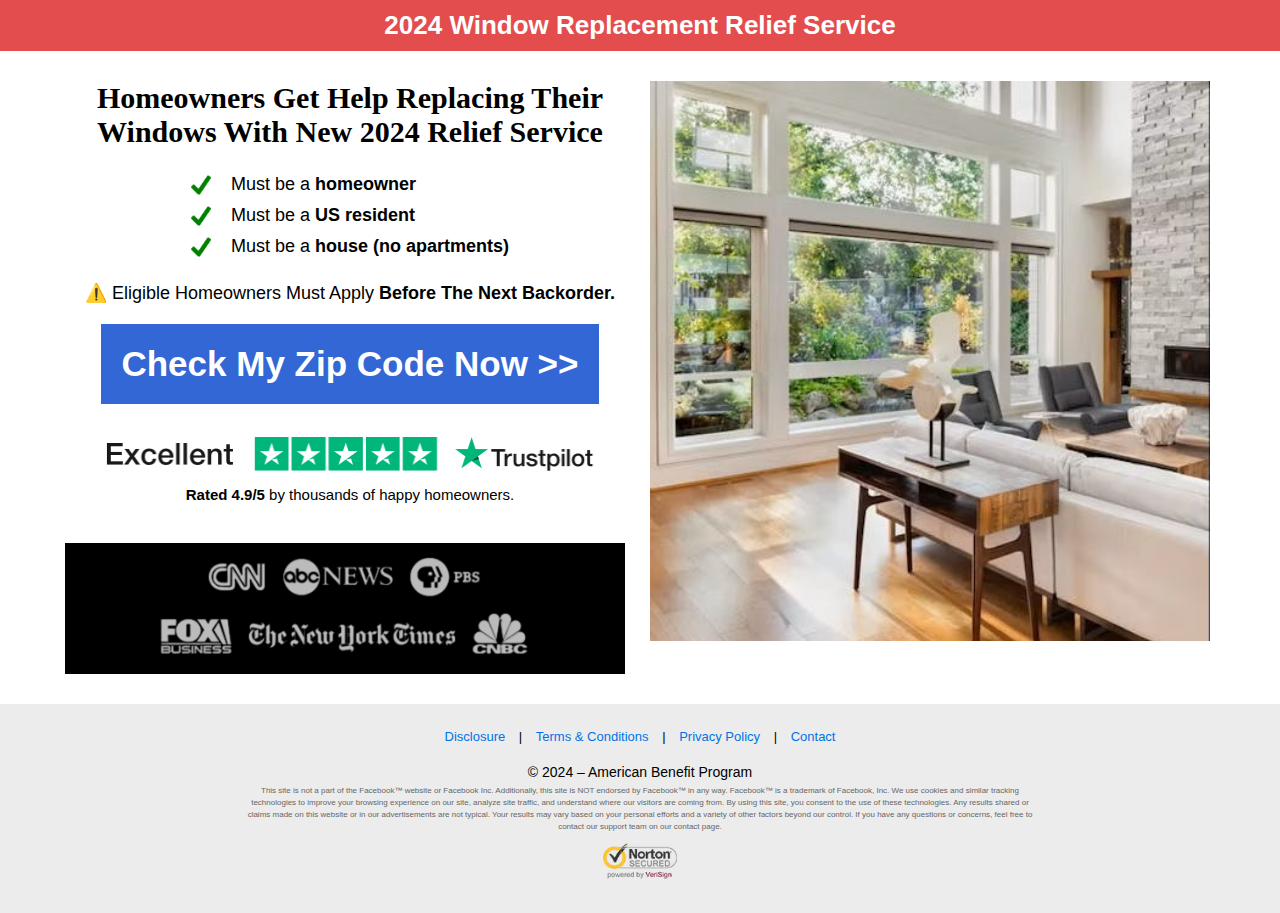
<file: index.html>
<!DOCTYPE html>
<html lang="en">
  <head>
    <meta charset="UTF-8" />
    <meta name="viewport" content="width=device-width, initial-scale=1.0" />
    <title>2024 Window Replacement Relief Service</title>
    <script type="text/javascript" src="https://visit.americanbenefitprogramme.com/track.js" async></script>
    <script>
      !(function (f, b, e, v, n, t, s) {
        if (f.fbq) return;
        n = f.fbq = function () {
          n.callMethod
            ? n.callMethod.apply(n, arguments)
            : n.queue.push(arguments);
        };
        if (!f._fbq) f._fbq = n;
        n.push = n;
        n.loaded = !0;
        n.version = "2.0";
        n.queue = [];
        t = b.createElement(e);
        t.async = !0;
        t.src = v;
        s = b.getElementsByTagName(e)[0];
        s.parentNode.insertBefore(t, s);
      })(
        window,
        document,
        "script",
        "https://connect.facebook.net/en_US/fbevents.js"
      );
      fbq("init", "3912294915721860");
      fbq("track", "PageView");
    </script>
    <style>
    /* Global Reset */
* {
    margin: 0;
    padding: 0;
    box-sizing: border-box;
}

/* Body styling */
body {
    font-family: sans-serif;
    background-color: white;
}

/* Header styling */
.header {
    background-color: rgb(227, 77, 78);
    padding: 10px;
    text-align: center;
    color: white;
    font-size: 13px;
}

/* Main content container */
.main-content {
    display: flex;
    justify-content: space-between;
    align-items: flex-start;
    max-width: 1200px;  /* Locking the layout to avoid unwanted stretching */
    margin: 0 auto;  /* Center the content */
    padding: 30px;
    gap: 20px; /* Adds space between left and right sections */
}

/* Left section styling */
.left {
    width: 70%;  /* Ensure the layout doesn't stretch unevenly */
    text-align: center;
    /* padding: 1rem; /* Add some padding for spacing */
} 

.left h2 {
    font-size: 30px;
    font-family: 'Libre Baskerville', serif;
}

/* Checklist styling */
.checklist {
    list-style: none;
    margin: 15px auto;
    padding: 0;
    text-align: left;
}

.checklist li {
    font-size: 18px;
    margin: 10px 0;
    position: relative;
    padding-left: 40px;
}

.checklist li::before {
    content: '';
    position: absolute;
    left: 0;
    top: 50%;
    transform: translateY(-50%);
    width: 20px;
    height: 20px;
    background-image: url('images/tick.png');  /* Ensure the path is correct */
    background-size: cover;
}

/* Warning text */
.warning {
    font-size: 18px;
    margin-bottom: 20px;
}

/* Call-to-action button */
.zip-btn {
    background-color: #3367d6;
    color: white;
    padding: 20px;
    border: none;
    font-size: 35px;
    cursor: pointer;
    margin: 20px auto; /* Center button and add margin */
    display: block;
    max-width: 900px; /* Limit the button width */
    height: 80px; /* Default height */
}

/* Reviews section */
.reviews {
    font-size: 15px;
    margin-bottom: 20px;
    text-align: center;
}

.reviews img {
    width: 100px;
    vertical-align: middle;
}

/* Logos section */
.logos {
    display: flex;
    justify-content: center;
}

.logos img {
    width: 80px;
    margin-right: 10px;
    margin-top: 20px;
}

/* Right section styling */
.right {
    width: 50%;  /* Ensure the layout doesn't stretch unevenly */
}

.right img {
    width: 100%;  /* Make the image responsive to the container */
    max-height: 560px;  /* Limit the height of the image */
    height: auto;  /* Maintain aspect ratio */
    object-fit: cover;  /* This ensures the image covers the area while preserving aspect ratio */
}

.bbb-logo {
    width: 50%;
    margin-top: 10px;
}

/* Footer styling */
footer {
    background-color: #ececec;
    text-align: center;
    padding: 20px 30px;
}

footer p {
    margin: 5px 0;
}

footer a {
    color: #0073e6;
    text-decoration: none;
    margin: 0 10px;
}

footer img {
    width: 100px;
    margin: 10px 5px;
}

/* Media Queries for Responsiveness */
/* Media Queries for Responsiveness */
@media screen and (min-width: 1200px) {
    .main-content {
        max-width: 1200px;  /* Locking the layout to avoid unwanted stretching */
    }

    .left, .right {
        width: 50%;  /* Ensure the layout doesn't stretch unevenly */
    }
}

/* Responsive design for smaller screens */
@media screen and (max-width: 768px) {
    .main-content {
        flex-direction: column;  /* Stack sections vertically */
        align-items: center;      /* Center align items */
        padding: 10px;           /* Adjust padding */
    }

    .left, .right {
        width: 100%;  /* Full width on smaller screens */
        margin: 10px 0;  /* Add some vertical spacing between sections */
    }

    .left {
        padding: 1rem; /* Optional: Add some padding */
    }

    .zip-btn {
        font-size: 1.5rem;  /* Larger font size for button */
        height: 60px;       /* Fixed height */
        margin: 20px 0;     /* Add margin for spacing */
    }

    .checklist li {
        font-size: 16px;  /* Slightly larger font size for checklist items */
    }

    .right img {
        display: none;  /* Hide image on smaller screens */
    }

    .warning strong {
        display: block; /* Block display for better alignment */
        margin: 0; /* Remove margin */
        text-align: center; /* Center align text */
    }
}

/* Additional styling for very small screens */
@media screen and (max-width: 480px) {
    .header {
        font-size: 8px;  /* Smaller header font */
    }

    .left h2 {
        font-size: 25px;  /* Smaller h2 font */
    }

    .zip-btn {
        font-size: 22px;  /* Smaller button font */
        height: 70px;     /* Smaller button height */
        width: 100%; /* Ensure the button fills the width */
    }

    .checklist li {
        font-size: 15px;  /* Smaller checklist item font */
    }
}
    </style>
    <noscript
      ><img
        height="1"
        width="1"
        style="display: none"
        src="https://www.facebook.com/tr?id=3912294915721860&ev=PageView&noscript=1"
    /></noscript>
    <!-- End WINDOW Meta Pixel Code -->
  </head>
  <body>
    <div class="header">
      <h1><strong>2024 Window Replacement Relief Service</strong></h1>
    </div>

    <div class="main-content">
      <div class="left">
        <h2>
          Homeowners Get Help Replacing Their Windows With New 2024 Relief
            Service
        </h2>
        <div style="display: flex;">
          <ul class="checklist">
            <li>Must be a <strong>homeowner</strong></li>
            <li>Must be a <strong>US resident</strong></li>
            <li>Must be a <strong>house (no apartments)</strong></li>
          </ul>
        </div>

        <p class="warning">
          ⚠️ Eligible Homeowners Must Apply <strong>Before The Next Backorder.</strong></p>
          <a href="https://visit.americanbenefitprogramme.com/click" target="_blank" style="text-decoration: none;">
            <button class="zip-btn" onclick="fbq('track', 'InitiateCheckout');">
                <strong>Check My Zip Code Now &gt;&gt;</strong>
            </button>
        </a>
          
        </button>

        <div class="reviews">
          <img src="images/reviewsimg.jfif" style="width: 90%"; />
          <p><strong>Rated 4.9/5</strong> by thousands of happy homeowners.</p>
        </div>

        <div class="logos">
          <img
            src="images/noew.png"
            alt="Fox Business"
            style="width: 100%; background-color: black"
          />
        </div>
      </div>

      <div class="right">
        <img src="images/home.jpeg" alt="Window Replacement Image" />
      </div>
    </div>
    <footer>
      <div style="font-size: 13px;;">
      <p>
        <a href="disclosure.html">Disclosure</a> | <a href="terms.html">Terms & Conditions</a> |
        <a href="privacy.html">Privacy Policy</a> | <a href="contact.html">Contact</a>
      </p>
      <p style="padding-top: 15px; font-size: 14px;">© 2024 –  American Benefit Program </p>
      <p  class="disclaimer" style="font-size: 8px; /* Tiny font size */
      max-width: 800px; /* Max width of 800px */
      margin: 0 auto; /* Centers the disclaimer */
      text-align: center; /* Aligns text in the center */
      color: #666; /* Optional: Makes the text color a bit lighter */
      line-height: 1.5; /* Optional: Improves readability */">This site is not a part of the Facebook™ website or Facebook Inc. Additionally, this site is NOT endorsed by Facebook™ in any way. Facebook™ is a trademark of Facebook, Inc.
        We use cookies and similar tracking technologies to improve your browsing experience on our site, analyze site traffic, and understand where our visitors are coming from. By using this site, you consent to the use of these technologies.
        Any results shared or claims made on this website or in our advertisements are not typical. Your results may vary based on your personal efforts and a variety of other factors beyond our control.
        If you have any questions or concerns, feel free to contact our support team on our contact page.</p>
      <img src="images/lastlogo.png" class="footer-img" alt="DMCA Protected" style="width: 6%" />
    </div>
   
    </footer>
  </body>
</html>
</file>
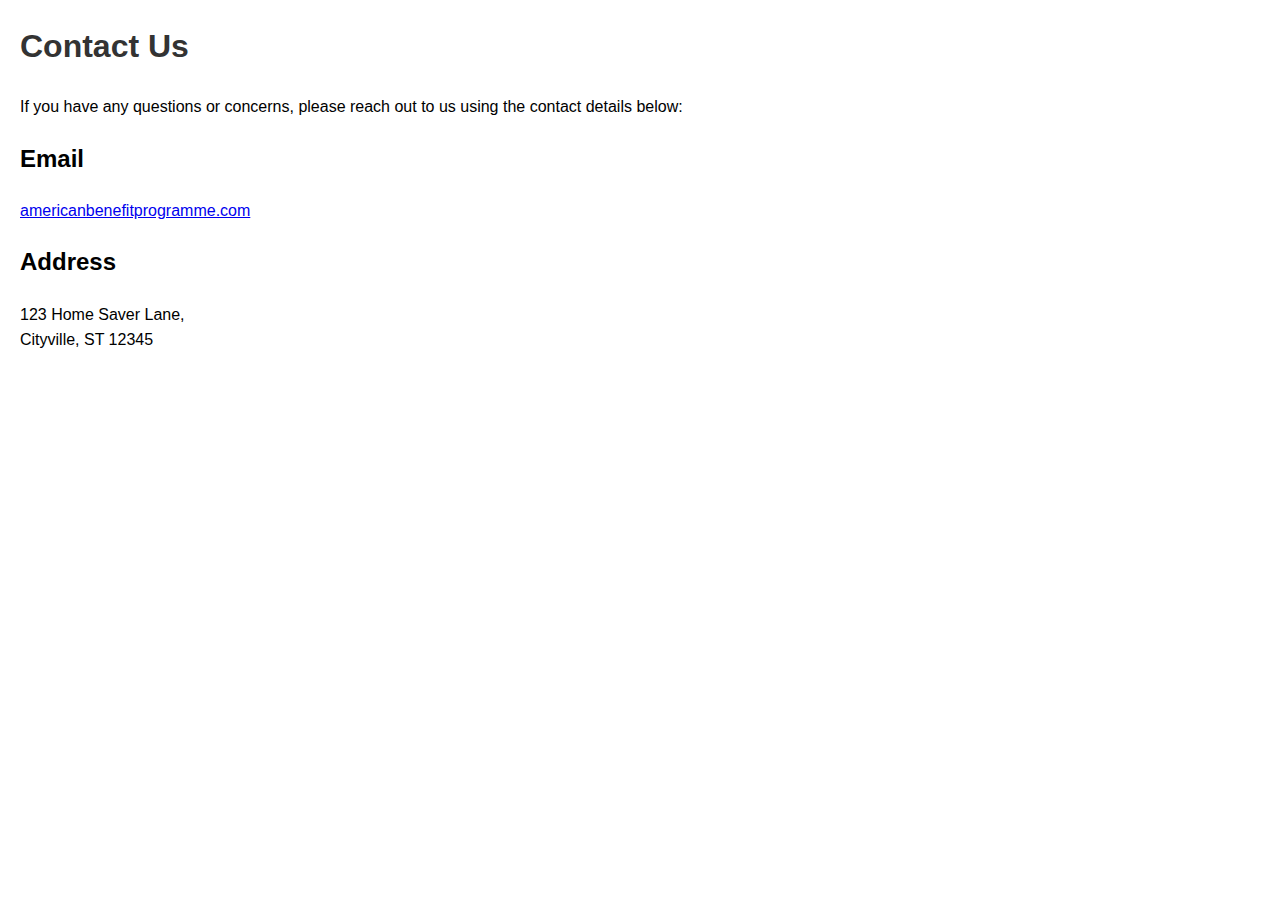
<file: contact.html>
<!DOCTYPE html>
<html lang="en">
<head>
    <meta charset="UTF-8">
    <meta name="viewport" content="width=device-width, initial-scale=1.0">
    <title>Contact Us</title>
    <style>
        body {
            font-family: Arial, sans-serif;
            line-height: 1.6;
            margin: 20px;
        }
        h1 {
            color: #333;
        }
    </style>
</head>
<body>
    <h1>Contact Us</h1>
    <p>If you have any questions or concerns, please reach out to us using the contact details below:</p>
    
    <h2>Email</h2>
    <p><a href="americanbenefitprogramme.com">americanbenefitprogramme.com</a></p>

    <h2>Address</h2>
    <p>123 Home Saver Lane,<br>
    Cityville, ST 12345</p>
</body>
</html>
</file>
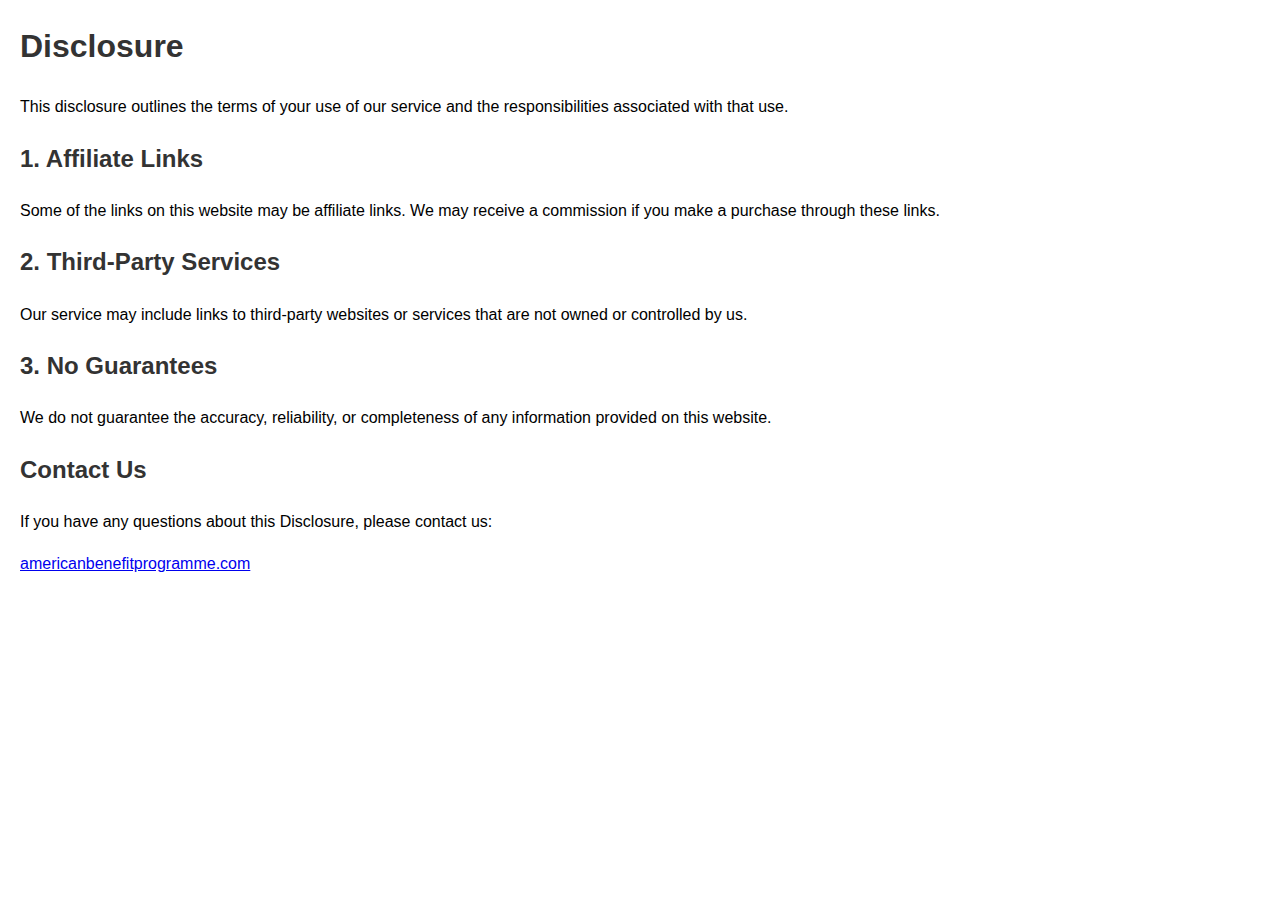
<file: disclosure.html>
<!DOCTYPE html>
<html lang="en">
<head>
    <meta charset="UTF-8">
    <meta name="viewport" content="width=device-width, initial-scale=1.0">
    <title>Disclosure</title>
    <style>
        body {
            font-family: Arial, sans-serif;
            line-height: 1.6;
            margin: 20px;
        }
        h1, h2 {
            color: #333;
        }
    </style>
</head>
<body>
    <h1>Disclosure</h1>
    <p>This disclosure outlines the terms of your use of our service and the responsibilities associated with that use.</p>

    <h2>1. Affiliate Links</h2>
    <p>Some of the links on this website may be affiliate links. We may receive a commission if you make a purchase through these links.</p>

    <h2>2. Third-Party Services</h2>
    <p>Our service may include links to third-party websites or services that are not owned or controlled by us.</p>

    <h2>3. No Guarantees</h2>
    <p>We do not guarantee the accuracy, reliability, or completeness of any information provided on this website.</p>

    <h2>Contact Us</h2>
    <p>If you have any questions about this Disclosure, please contact us:</p>
    <p><a href="americanbenefitprogramme.com">americanbenefitprogramme.com</a></p>
</body>
</html>
</file>
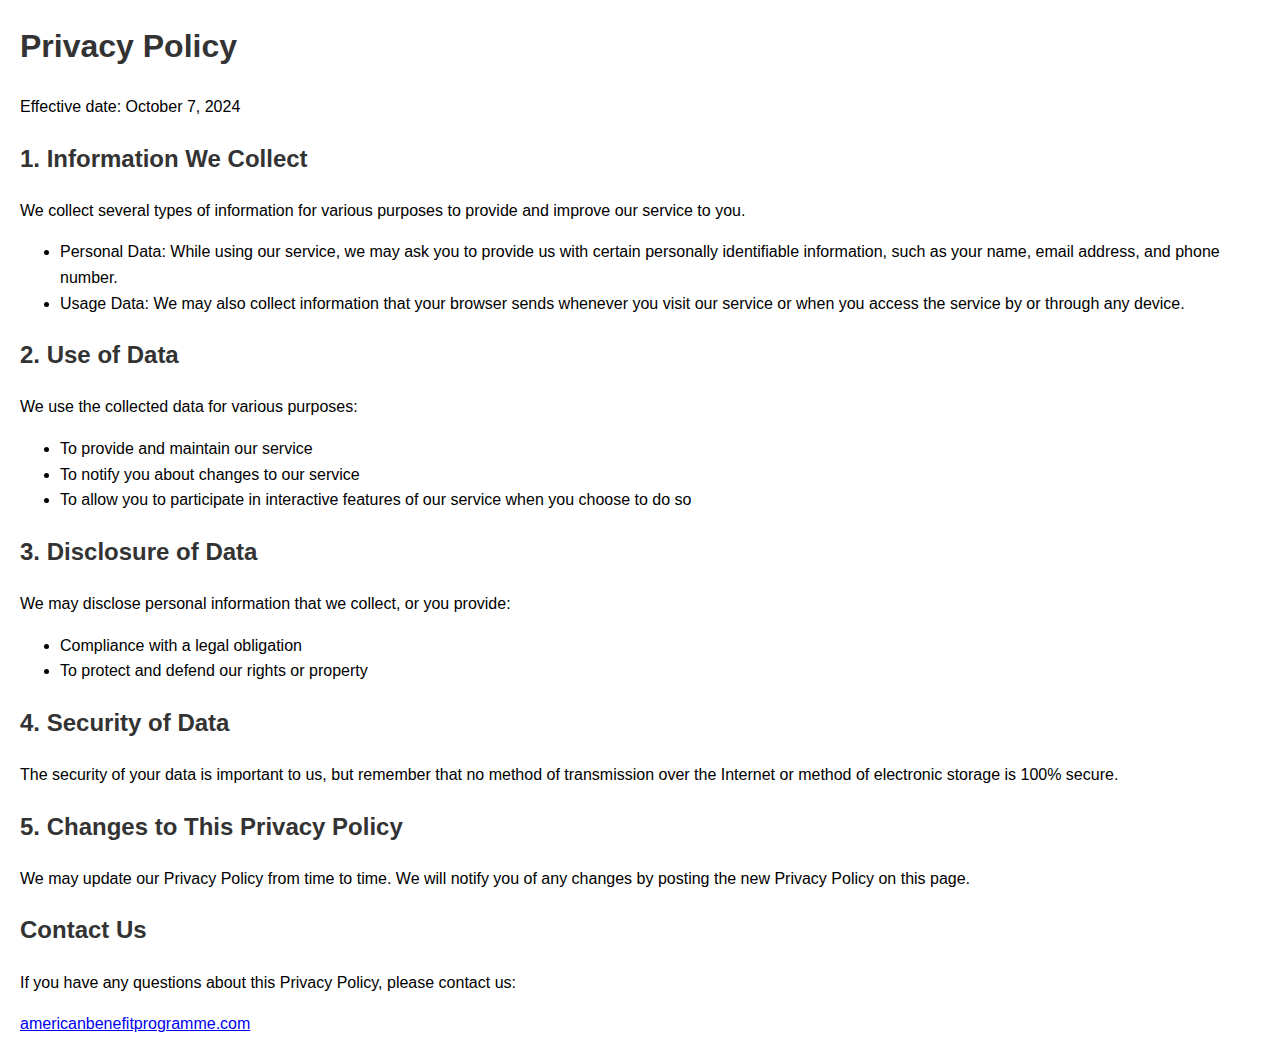
<file: privacy.html>
<!DOCTYPE html>
<html lang="en">
<head>
    <meta charset="UTF-8">
    <meta name="viewport" content="width=device-width, initial-scale=1.0">
    <title>Privacy Policy</title>
    <style>
        body {
            font-family: Arial, sans-serif;
            line-height: 1.6;
            margin: 20px;
        }
        h1, h2 {
            color: #333;
        }
    </style>
</head>
<body>
    <h1>Privacy Policy</h1>
    <p>Effective date: October 7, 2024</p>

    <h2>1. Information We Collect</h2>
    <p>We collect several types of information for various purposes to provide and improve our service to you.</p>
    <ul>
        <li>Personal Data: While using our service, we may ask you to provide us with certain personally identifiable information, such as your name, email address, and phone number.</li>
        <li>Usage Data: We may also collect information that your browser sends whenever you visit our service or when you access the service by or through any device.</li>
    </ul>

    <h2>2. Use of Data</h2>
    <p>We use the collected data for various purposes:</p>
    <ul>
        <li>To provide and maintain our service</li>
        <li>To notify you about changes to our service</li>
        <li>To allow you to participate in interactive features of our service when you choose to do so</li>
    </ul>

    <h2>3. Disclosure of Data</h2>
    <p>We may disclose personal information that we collect, or you provide:</p>
    <ul>
        <li>Compliance with a legal obligation</li>
        <li>To protect and defend our rights or property</li>
    </ul>

    <h2>4. Security of Data</h2>
    <p>The security of your data is important to us, but remember that no method of transmission over the Internet or method of electronic storage is 100% secure.</p>

    <h2>5. Changes to This Privacy Policy</h2>
    <p>We may update our Privacy Policy from time to time. We will notify you of any changes by posting the new Privacy Policy on this page.</p>

    <h2>Contact Us</h2>
    <p>If you have any questions about this Privacy Policy, please contact us:</p>
    <p><a href="americanbenefitprogramme.com">americanbenefitprogramme.com</a></p>
</body>
</html>
</file>
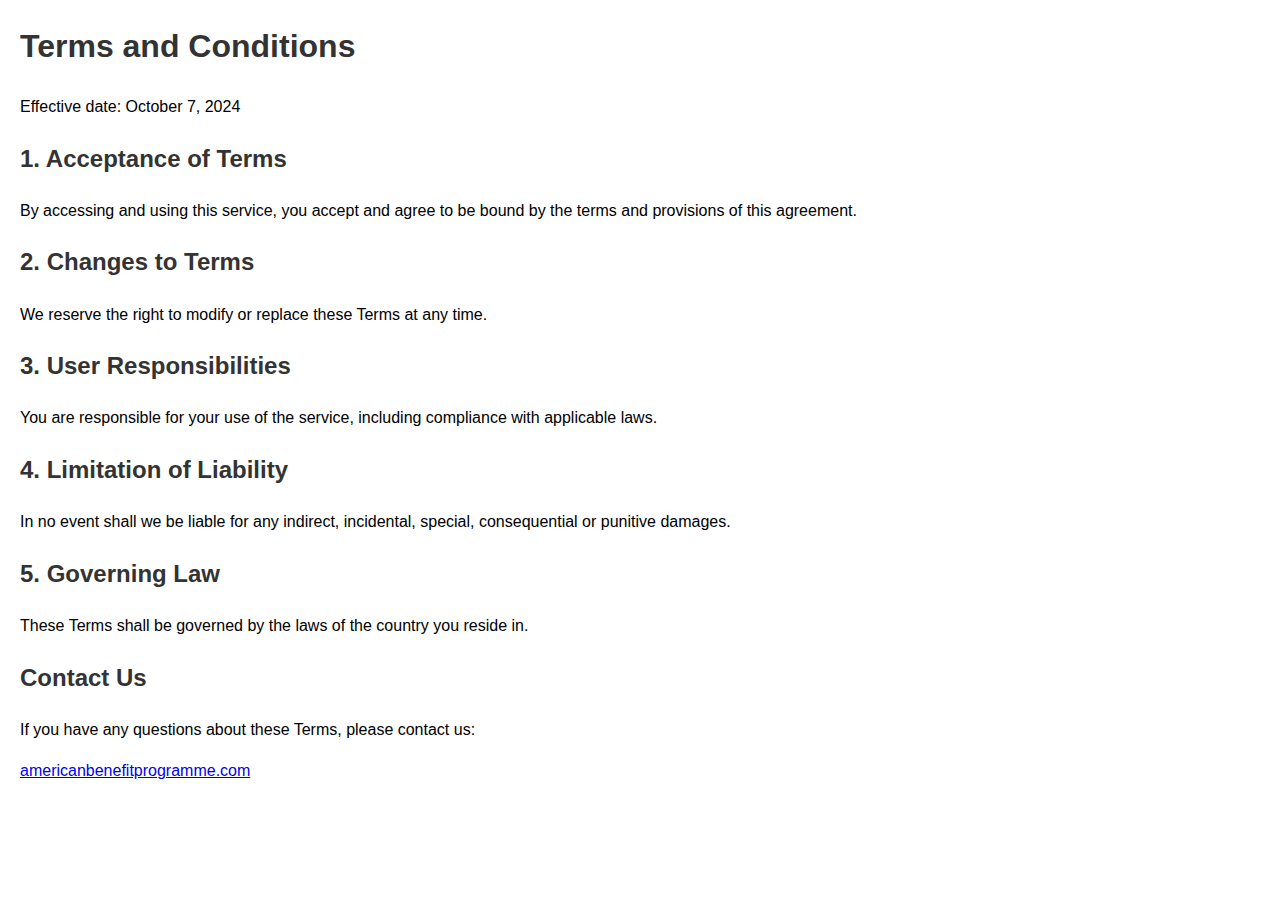
<file: terms.html>
<!DOCTYPE html>
<html lang="en">
<head>
    <meta charset="UTF-8">
    <meta name="viewport" content="width=device-width, initial-scale=1.0">
    <title>Terms & Conditions</title>
    <style>
        body {
            font-family: Arial, sans-serif;
            line-height: 1.6;
            margin: 20px;
        }
        h1, h2 {
            color: #333;
        }
    </style>
</head>
<body>
    <h1>Terms and Conditions</h1>
    <p>Effective date: October 7, 2024</p>

    <h2>1. Acceptance of Terms</h2>
    <p>By accessing and using this service, you accept and agree to be bound by the terms and provisions of this agreement.</p>

    <h2>2. Changes to Terms</h2>
    <p>We reserve the right to modify or replace these Terms at any time.</p>

    <h2>3. User Responsibilities</h2>
    <p>You are responsible for your use of the service, including compliance with applicable laws.</p>

    <h2>4. Limitation of Liability</h2>
    <p>In no event shall we be liable for any indirect, incidental, special, consequential or punitive damages.</p>

    <h2>5. Governing Law</h2>
    <p>These Terms shall be governed by the laws of the country you reside in.</p>

    <h2>Contact Us</h2>
    <p>If you have any questions about these Terms, please contact us:</p>
    <p><a href="americanbenefitprogramme.com">americanbenefitprogramme.com</a></p>
</body>
</html>
</file>
